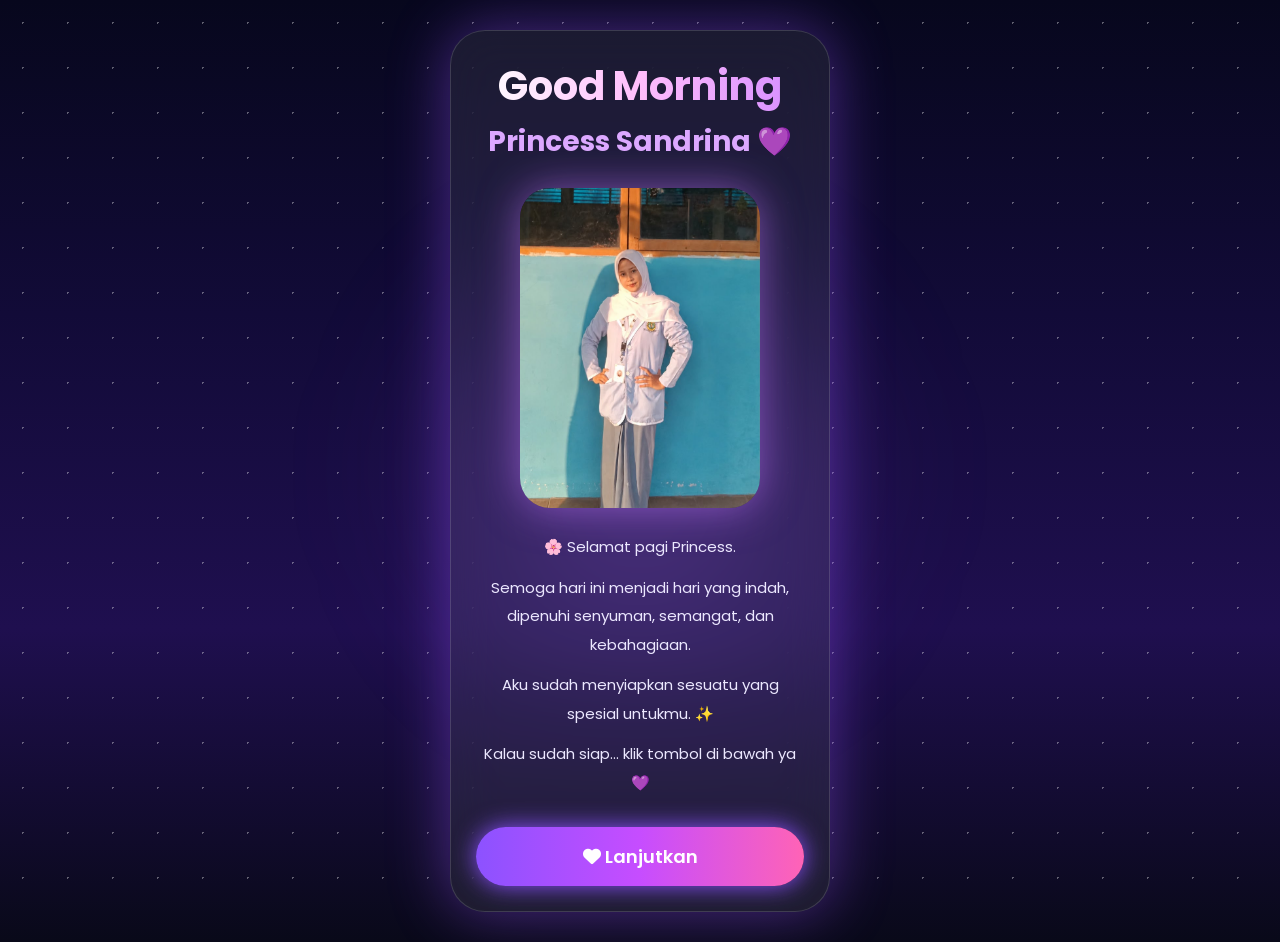
<file: index.html>
<!DOCTYPE html>
<html lang="id">

<head>

<meta charset="UTF-8">

<meta name="viewport" content="width=device-width, initial-scale=1.0">

<title>Good Morning Princess 💜</title>

<link rel="stylesheet" href="style.css">

<link rel="preconnect" href="https://fonts.googleapis.com">

<link rel="preconnect" href="https://fonts.gstatic.com" crossorigin>

<link href="https://fonts.googleapis.com/css2?family=Poppins:wght@300;400;500;600;700&display=swap" rel="stylesheet">

<link href="https://cdnjs.cloudflare.com/ajax/libs/font-awesome/6.6.0/css/all.min.css" rel="stylesheet">

</head>

<body>

<div class="stars"></div>

<div class="twinkle"></div>

<div class="gradient"></div>

<div class="container">

<div class="glass">

<h1 class="title">

Good Morning

</h1>

<h2 class="subtitle">

Princess Sandrina 💜

</h2>

<div class="photoBox">

<img src="assets/princess.jpg" alt="Princess">

</div>

<div class="textBox">

<p>

🌸 Selamat pagi Princess.

</p>

<p>

Semoga hari ini menjadi hari yang indah,

dipenuhi senyuman,

semangat,

dan kebahagiaan.

</p>

<p>

Aku sudah menyiapkan

sesuatu yang spesial

untukmu.

✨

</p>

<p>

Kalau sudah siap...

klik tombol di bawah ya 💜

</p>

</div>

<button id="next">

<i class="fa-solid fa-heart"></i>

Lanjutkan

</button>

</div>

</div>

<script src="script.js"></script>

</body>

</html>
</file>
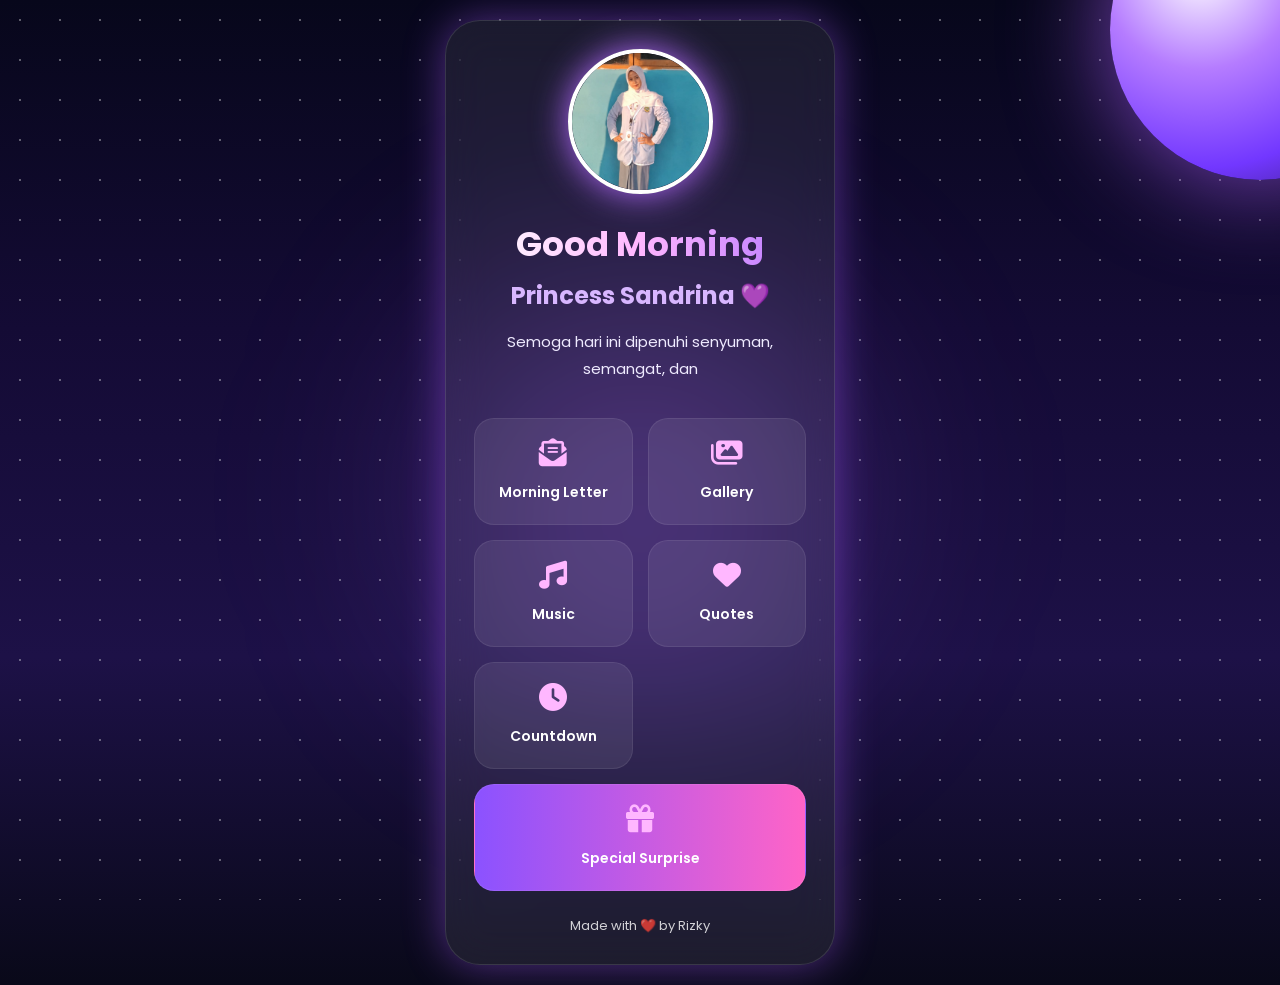
<file: pages/dashboard.html>
<!DOCTYPE html>
<html lang="id">

<head>

    <meta charset="UTF-8">

    <meta name="viewport"
        content="width=device-width, initial-scale=1.0">

    <title>Princess Dashboard</title>

    <link rel="stylesheet" href="dashboard.css">

    <link rel="preconnect" href="https://fonts.googleapis.com">

    <link rel="preconnect" href="https://fonts.gstatic.com" crossorigin>

    <link href="https://fonts.googleapis.com/css2?family=Poppins:wght@300;400;500;600;700&display=swap"
        rel="stylesheet">

    <link href="https://cdnjs.cloudflare.com/ajax/libs/font-awesome/6.7.2/css/all.min.css"
        rel="stylesheet">

</head>

<body>

    <!-- Background -->

    <div class="stars"></div>

    <div class="aurora"></div>

    <div class="planet"></div>

    <!-- Card -->

    <main class="glass">

        <div class="header">

            <img src="../assets/princess.jpg" class="profile">

            <h1>
                Good Morning
            </h1>

            <h2>
                Princess Sandrina 💜
            </h2>

            <p id="typing"></p>

        </div>

        <!-- MENU -->

        <section class="menu">

            <div class="card" id="letter">

                <i class="fa-solid fa-envelope-open-text"></i>

                <span>Morning Letter</span>

            </div>

            <div class="card" id="gallery">

                <i class="fa-solid fa-images"></i>

                <span>Gallery</span>

            </div>

            <div class="card" id="music">

                <i class="fa-solid fa-music"></i>

                <span>Music</span>

            </div>

            <div class="card" id="quote">

                <i class="fa-solid fa-heart"></i>

                <span>Quotes</span>

            </div>

            <div class="card" id="countdown">

                <i class="fa-solid fa-clock"></i>

                <span>Countdown</span>

            </div>

            <div class="card surprise" id="surprise">

                <i class="fa-solid fa-gift"></i>

                <span>Special Surprise</span>

            </div>

        </section>

        <footer>

            Made with ❤️ by Rizky

        </footer>

    </main>

    <!-- Popup -->

    <div id="popup">

        <div class="popup-card">

            <h2>

                🌸 Selamat Pagi Princess 🌸

            </h2>

            <p>

                Semoga hari ini menjadi hari yang indah.

            </p>

            <p>

                Jangan lupa sarapan.

            </p>

            <p>

                Tetap semangat sekolah ya.

            </p>

            <p>

                Semoga semua impianmu
                satu demi satu menjadi kenyataan.

            </p>

            <button id="closePopup">

                Tutup

            </button>

        </div>

    </div>

    <script src="dashboard.js"></script>

</body>

</html>
</file>
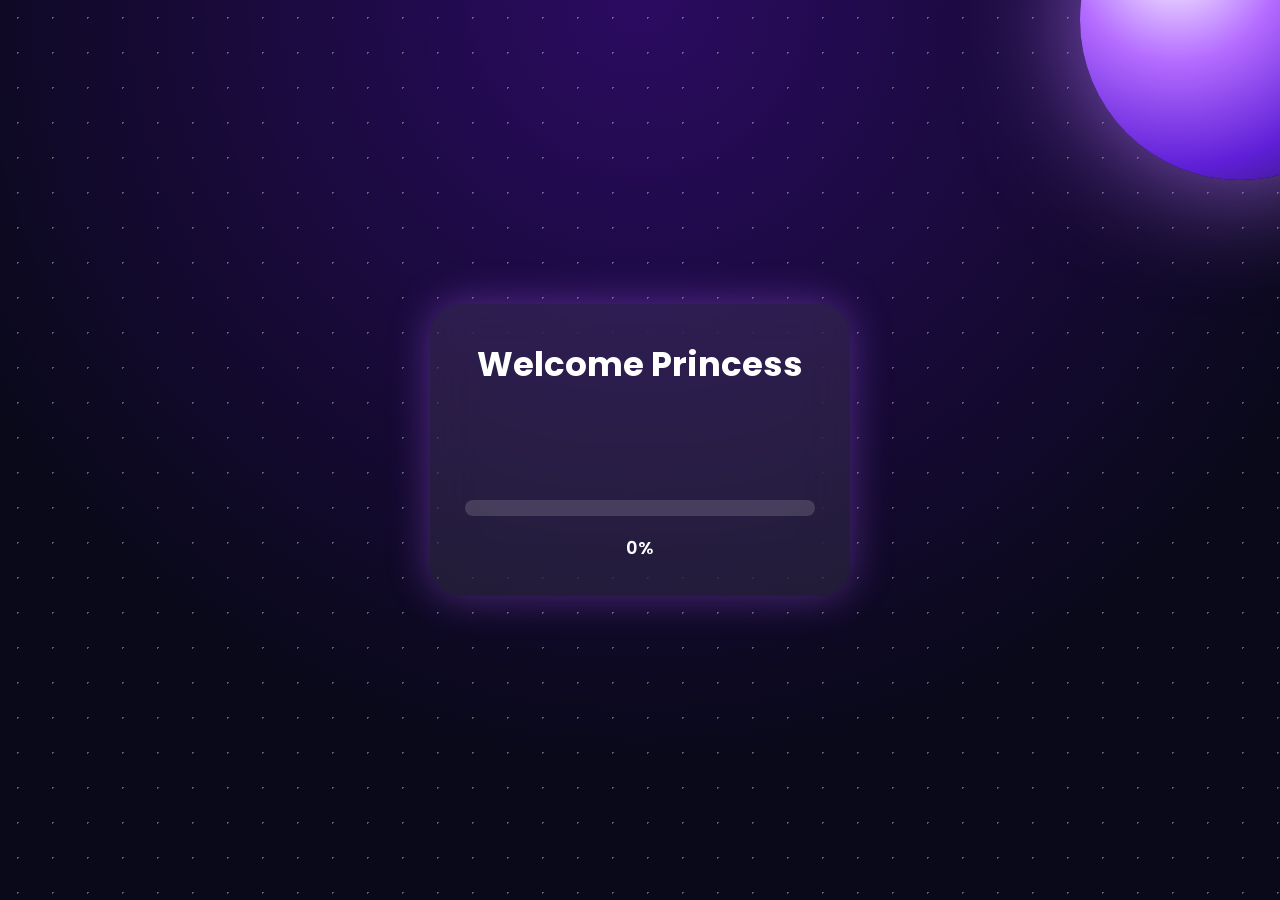
<file: pages/loading.html>
<!DOCTYPE html>
<html lang="id">
<head>

<meta charset="UTF-8">

<meta name="viewport" content="width=device-width, initial-scale=1.0">

<title>Loading...</title>

<link rel="stylesheet" href="loading.css">

<link rel="preconnect" href="https://fonts.googleapis.com">

<link rel="preconnect" href="https://fonts.gstatic.com" crossorigin>

<link href="https://fonts.googleapis.com/css2?family=Poppins:wght@300;400;500;700&display=swap" rel="stylesheet">

</head>

<body>

<div class="stars"></div>

<div class="planet"></div>

<div class="container">

<h1 id="typing"></h1>

<p id="typing2"></p>

<div class="loader">

<div class="bar" id="bar"></div>

</div>

<span id="percent">0%</span>

</div>

<script src="loading.js"></script>

</body>
</html>
</file>
<file: style.css>
/* =======================================
    Google Font & Global Reset
======================================= */

*{
    margin:0;
    padding:0;
    box-sizing:border-box;
    font-family:'Poppins',sans-serif;
}

html, body{
    width:100%;
    min-height:100%; /* Menggunakan min-height agar fleksibel mengikuti panjang konten */
    overflow-x:hidden;
    overflow-y:auto; /* MENGIZINKAN SCROLL: Agar tombol bawah tidak terpotong di HP */
    background:linear-gradient(180deg, #07071d, #120b38, #1f0f4f, #090919);
}

body{
    display:flex;
    justify-content:center;
    align-items:center;
    padding: 30px 0; /* Memberikan ruang aman di atas & bawah saat di-scroll */
    color:white;
    position:relative;
}

/* =======================================
    Stars & Aurora (Fixed Background)
======================================= */

.stars{
    position:fixed; /* Diubah ke fixed agar latar belakang diam saat konten di-scroll */
    inset:0;
    background-image: radial-gradient(white 1px,transparent 1px);
    background-size:45px 45px;
    opacity:.35;
    animation:starsMove 120s linear infinite;
    z-index: 0;
}

@keyframes starsMove{
    from{ transform:translateY(0); }
    to{ transform:translateY(-1000px); }
}

.gradient{
    position:fixed; /* Diubah ke fixed agar pendaran aurora konsisten di layar */
    width:500px;
    height:500px;
    background: radial-gradient(circle, rgba(149,76,233,.35), transparent 70%);
    filter:blur(70px);
    animation:floatGlow 10s infinite alternate;
    z-index: 0;
}

@keyframes floatGlow{
    0%{ transform:translate(-100px,-80px); }
    100%{ transform:translate(120px,80px); }
}

/* =======================================
    Container & Glass Card
======================================= */

.container{
    width:100%;
    display:flex;
    justify-content:center;
    padding:0 20px;
    z-index: 5;
}

.glass{
    width:100%;
    max-width:380px;
    padding:25px;
    border-radius:35px;
    background:rgba(255,255,255,.08);
    backdrop-filter:blur(25px);
    -webkit-backdrop-filter:blur(25px); /* FIX UNTUK IPHONE: Agar efek blur kaca aktif di Safari iOS */
    border:1px solid rgba(255,255,255,.15);
    box-shadow: 0 0 60px rgba(152,85,255,.45);
    text-align:center;
    animation:cardUp 1.2s ease;
    position: relative;
    z-index: 2;
}

@keyframes cardUp{
    0%{ opacity:0; transform:translateY(40px); }
    100%{ opacity:1; transform:translateY(0); }
}

/* =======================================
    Title & Subtitle
======================================= */

.title{
    font-size:40px;
    font-weight:700;
    margin-bottom:5px;
    background: linear-gradient(90deg, #ffffff, #ffbdfc, #d58cff);
    -webkit-background-clip:text;
    -webkit-text-fill-color:transparent;
}

.subtitle{
    font-size:28px;
    color:#dca8ff;
    margin-bottom:25px;
}

/* =======================================
    Photo Box
======================================= */

.photoBox{
    width:240px;
    height:320px;
    margin:auto;
    border-radius:30px;
    overflow:hidden;
    box-shadow: 0 0 40px rgba(197,120,255,.55);
    animation:floating 4s ease-in-out infinite;
}

.photoBox img{
    width:100%;
    height:100%;
    object-fit:cover;
    transition:.6s;
}

.photoBox:hover img{
    transform:scale(1.05);
}

@keyframes floating{
    0%{ transform:translateY(0); }
    50%{ transform:translateY(-8px); }
    100%{ transform:translateY(0); }
}

/* =======================================
    Text Box
======================================= */

.textBox{
    margin-top:25px;
    line-height:1.9;
    font-size:15px;
    color:#ece8ff;
}

.textBox p{
    margin-bottom:12px;
}

/* =======================================
    Button Next
======================================= */

#next{
    margin-top:18px;
    width:100%;
    padding:16px;
    font-size:18px;
    font-weight:600;
    border:none;
    border-radius:50px;
    cursor:pointer;
    color:white;
    background: linear-gradient(90deg, #8c52ff, #c64dff, #ff63b6);
    box-shadow: 0 0 25px #8c52ff;
    transition:.35s;
    animation:pulse 2s infinite;
}

#next:hover{
    transform:scale(1.05);
    box-shadow: 0 0 50px #ff6ad5;
}

@keyframes pulse{
    0%{ box-shadow: 0 0 15px #8c52ff; }
    50%{ box-shadow: 0 0 40px #ff70ff; }
    100%{ box-shadow: 0 0 15px #8c52ff; }
}

/* =======================================
    HP RESPONSIVE OPTIMIZATION (iPhone & Android)
======================================= */

@media(max-width:430px){
    body {
        align-items: flex-start; /* Mengatur posisi card mulai dari atas agar teks pembuka aman */
        padding: 20px 0 40px 0;
    }

    .glass {
        padding: 20px;
        border-radius: 28px;
    }

    .title{
        font-size:32px; /* Disesuaikan agar pas di layar lebar smartphone */
    }

    .subtitle{
        font-size:22px;
        margin-bottom:18px; /* Mengurangi ruang kosong vertikal */
    }

    .photoBox{
        width:190px; /* Mengecilkan ukuran foto di HP agar ruang untuk teks & tombol lega */
        height:260px;
        border-radius: 22px;
    }

    .textBox{
        margin-top:20px;
        font-size:14px;
        line-height: 1.7;
    }
    
    .textBox p {
        margin-bottom: 8px;
    }

    #next {
        margin-top: 14px;
        padding: 13px;
        font-size: 16px; /* Merampingkan tombol agar tidak terpotong nav-bar Safari */
    }
}

@media(max-width:360px){
    .glass{
        padding:18px;
    }

    .title{
        font-size:28px;
    }

    .subtitle{
        font-size:18px;
    }

    .photoBox{
        width:170px;
        height:230px;
    }
    
    .textBox {
        font-size: 13px;
    }
}
</file>
<file: pages/dashboard.css>
/* ==========================================
   RESET & OPTIMIZATION FOR MOBILE
========================================== */

*{
    margin:0;
    padding:0;
    box-sizing:border-box;
    font-family:'Poppins',sans-serif;
}

html, body{
    width:100%;
    min-height:100%; /* Menggunakan min-height agar background penuh */
    overflow-x:hidden;
    overflow-y:auto; /* Mengizinkan scroll vertikal halus jika layar HP pendek */
    background: linear-gradient(180deg, #07071b, #140b35, #1d1147, #090919);
}

body{
    display:flex;
    justify-content:center;
    align-items:center;
    padding: 20px 0; /* Memberi ruang di atas dan bawah layar HP */
    color:white;
    position:relative;
}

/* ==========================================
   STARS & BACKGROUND ELEMENTS (FIXED)
========================================== */

.stars{
    position:fixed; /* Diubah ke fixed agar latar belakang tetap diam saat di-scroll */
    inset:0;
    background-image: radial-gradient(#ffffff 1px,transparent 1px);
    background-size:40px 40px;
    opacity:.35;
    animation:starsMove 120s linear infinite;
    z-index: 0;
}

@keyframes starsMove{
    from{ transform:translateY(0); }
    to{ transform:translateY(-1000px); }
}

.aurora{
    position:fixed; /* Diubah ke fixed agar efek aurora tidak bergeser aneh di HP */
    width:600px;
    height:600px;
    border-radius:50%;
    background: radial-gradient(circle, rgba(171,97,255,.35), transparent 70%);
    filter:blur(90px);
    animation:aurora 8s ease-in-out infinite alternate;
    z-index: 0;
}

@keyframes aurora{
    0%{ transform:translate(-140px,-80px); }
    100%{ transform:translate(120px,80px); }
}

.planet{
    position:fixed; /* Diubah ke fixed agar planet tetap manis di pojok kanan atas */
    top:-120px;
    right:-130px;
    width:300px;
    height:300px;
    border-radius:50%;
    background: radial-gradient(circle at 30% 30%, #ffffff, #b57cff, #7237ff, #28155d);
    box-shadow: 0 0 100px rgba(174,95,255,.7);
    animation:planetRotate 25s linear infinite;
    z-index: 0;
}

@keyframes planetRotate{
    from{ transform:rotate(0deg); }
    to{ transform:rotate(360deg); }
}

/* ==========================================
   CARD CONTAINER
========================================== */

.glass{
    position:relative;
    z-index:2;
    width:92%;
    max-width:390px;
    padding:28px;
    border-radius:35px;
    background: rgba(255,255,255,.08);
    backdrop-filter:blur(22px);
    -webkit-backdrop-filter:blur(22px); /* Support untuk browser Safari iOS */
    border: 1px solid rgba(255,255,255,.12);
    box-shadow: 0 0 40px rgba(170,94,255,.45);
    animation:cardUp 1s;
}

@keyframes cardUp{
    0%{ opacity:0; transform:translateY(50px); }
    100%{ opacity:1; transform:translateY(0); }
}

/* ==========================================
   HEADER
========================================== */

.header{
    text-align:center;
}

.profile{
    width:145px;
    height:145px;
    border-radius:50%;
    object-fit:cover;
    border:4px solid white;
    box-shadow: 0 0 35px #b66cff;
    animation:floating 5s ease-in-out infinite;
}

@keyframes floating{
    0%{ transform:translateY(0); }
    50%{ transform:translateY(-8px); }
    100%{ transform:translateY(0); }
}

.header h1{
    margin-top:18px;
    font-size:34px;
    font-weight:700;
    background: linear-gradient(90deg, #ffffff, #ffb6ff, #b678ff);
    -webkit-background-clip:text;
    -webkit-text-fill-color:transparent;
}

.header h2{
    margin-top:8px;
    font-size:24px;
    color:#d8b6ff;
}

#typing{
    margin-top:15px;
    font-size:15px;
    line-height:1.8;
    color:#efebff;
    min-height:60px;
}

/* ==========================================
   MENU GRID
========================================== */

.menu{
    margin-top:30px;
    display:grid;
    grid-template-columns:1fr 1fr;
    gap:15px;
}

.card{
    padding:20px;
    border-radius:20px;
    background: rgba(255,255,255,.08);
    text-align:center;
    cursor:pointer;
    transition:.35s;
    border: 1px solid rgba(255,255,255,.08);
}

.card:hover{
    transform:translateY(-5px);
    box-shadow: 0 0 25px #b66cff;
}

.card i{
    font-size:28px;
    margin-bottom:12px;
    display:block;
    color:#ffb7ff;
}

.card span{
    font-size:14px;
    font-weight:600;
}

/* Efek Glow Spesial pada Menu Pilihan (seperti Gallery di foto) */
.card.active-glow {
    box-shadow: 0 0 25px rgba(182, 108, 255, 0.8);
    border: 1px solid rgba(255, 183, 255, 0.4);
}

.surprise{
    grid-column:span 2;
    background: linear-gradient(90deg, #8b52ff, #ff64c7);
    animation:pulse 2s infinite;
}

@keyframes pulse{
    0%{ box-shadow:0 0 12px #8b52ff; }
    50%{ box-shadow:0 0 35px #ff74d6; }
    100%{ box-shadow:0 0 12px #8b52ff; }
}

/* ==========================================
   FOOTER
========================================== */

footer{
    margin-top:25px;
    text-align:center;
    font-size:13px;
    opacity:.8;
}

/* ==========================================
   POPUP
========================================== */

#popup{
    position:fixed;
    inset:0;
    display:none;
    justify-content:center;
    align-items:center;
    background:rgba(0,0,0,.75);
    padding:20px;
    z-index:100;
}

.popup-card{
    width:100%;
    max-width:340px;
    padding:25px;
    border-radius:25px;
    background:white;
    color:#222;
    text-align:center;
    animation:popup .5s;
}

@keyframes popup{
    from{ transform:scale(.5); opacity:0; }
    to{ transform:scale(1); opacity:1; }
}

.popup-card h2{ margin-bottom:15px; color:#8b52ff; }
.popup-card p{ margin-bottom:10px; line-height:1.7; }
.popup-card button{
    margin-top:20px;
    width:100%;
    padding:13px;
    border:none;
    border-radius:30px;
    background:#8b52ff;
    color:white;
    font-size:16px;
    cursor:pointer;
}

/* ==========================================
   RESPONSIVE LAYOUT FOR SMARTPHONES (iPhone/Android)
========================================== */

@media(max-width:430px){
    body {
        align-items: flex-start; /* Agar posisi card mulai dari atas jika layar sangat pendek */
        padding: 15px 0 30px 0; /* Memberi ekstra ruang aman di bagian bawah browser */
    }

    .glass{
        padding:20px;
        border-radius:28px;
        margin-bottom: 20px;
    }

    .profile{
        width:115px;
        height:115px;
    }

    .header h1{
        font-size:28px;
        margin-top:12px;
    }

    .header h2{
        font-size:20px;
    }

    #typing {
        font-size: 14px;
        min-height: 50px;
        margin-top: 10px;
    }

    .menu{
        margin-top:20px;
        gap:12px; /* Memperkecil jarak antar menu di HP */
    }

    .card{
        padding:15px 10px; /* Merampingkan ukuran tombol menu agar hemat ruang vertikal */
        border-radius:16px;
    }

    .card i{
        font-size:24px;
        margin-bottom:6px;
    }

    .card span{
        font-size:13px;
    }
}
</file>
<file: pages/loading.css>
*{
    margin:0;
    padding:0;
    box-sizing:border-box;
    font-family:'Poppins',sans-serif;
}

html,body{
    width:100%;
    height:100%;
    overflow:hidden;
}

body{

    display:flex;
    justify-content:center;
    align-items:center;

    background:
    radial-gradient(circle at top,#2b0b61,#090919 70%);

    color:white;
}

/* =========================
   Stars
========================= */

.stars{

    position:fixed;
    inset:0;

    background-image:
    radial-gradient(white 1px,transparent 1px);

    background-size:35px 35px;

    opacity:.35;

    animation:moveStars 80s linear infinite;

}

@keyframes moveStars{

from{

transform:translateY(0);

}

to{

transform:translateY(-1200px);

}

}

/* =========================
Planet
========================= */

.planet{

position:absolute;

top:-140px;

right:-120px;

width:320px;

height:320px;

border-radius:50%;

background:

radial-gradient(circle at 30% 30%,
#ffffff,
#b46cff,
#5f1fd7,
#1d1045);

box-shadow:

0 0 120px rgba(181,116,255,.8);

animation:planetRotate 15s linear infinite;

}

@keyframes planetRotate{

from{

transform:rotate(0deg);

}

to{

transform:rotate(360deg);

}

}

/* =========================
Container
========================= */

.container{

position:relative;

z-index:2;

width:90%;

max-width:420px;

padding:35px;

border-radius:30px;

background:rgba(255,255,255,.08);

backdrop-filter:blur(25px);

text-align:center;

box-shadow:

0 0 40px rgba(172,92,255,.4);

}

/* =========================
Typing
========================= */

#typing{

font-size:34px;

font-weight:700;

margin-bottom:15px;

color:#fff;

}

#typing2{

font-size:16px;

color:#ddd;

min-height:60px;

line-height:1.7;

margin-bottom:35px;

}

/* =========================
Progress
========================= */

.loader{

width:100%;

height:16px;

background:

rgba(255,255,255,.15);

border-radius:30px;

overflow:hidden;

}

.bar{

height:100%;

width:0;

background:

linear-gradient(
90deg,
#7d4cff,
#c86eff,
#ff87d8);

box-shadow:

0 0 20px #ff74d6;

transition:.15s;

}

#percent{

display:block;

margin-top:18px;

font-size:18px;

font-weight:600;

color:#ffffff;

}

/* =========================
Phone
========================= */

@media(max-width:430px){

.container{

padding:25px;

}

#typing{

font-size:28px;

}

#typing2{

font-size:14px;

}

}
</file>
